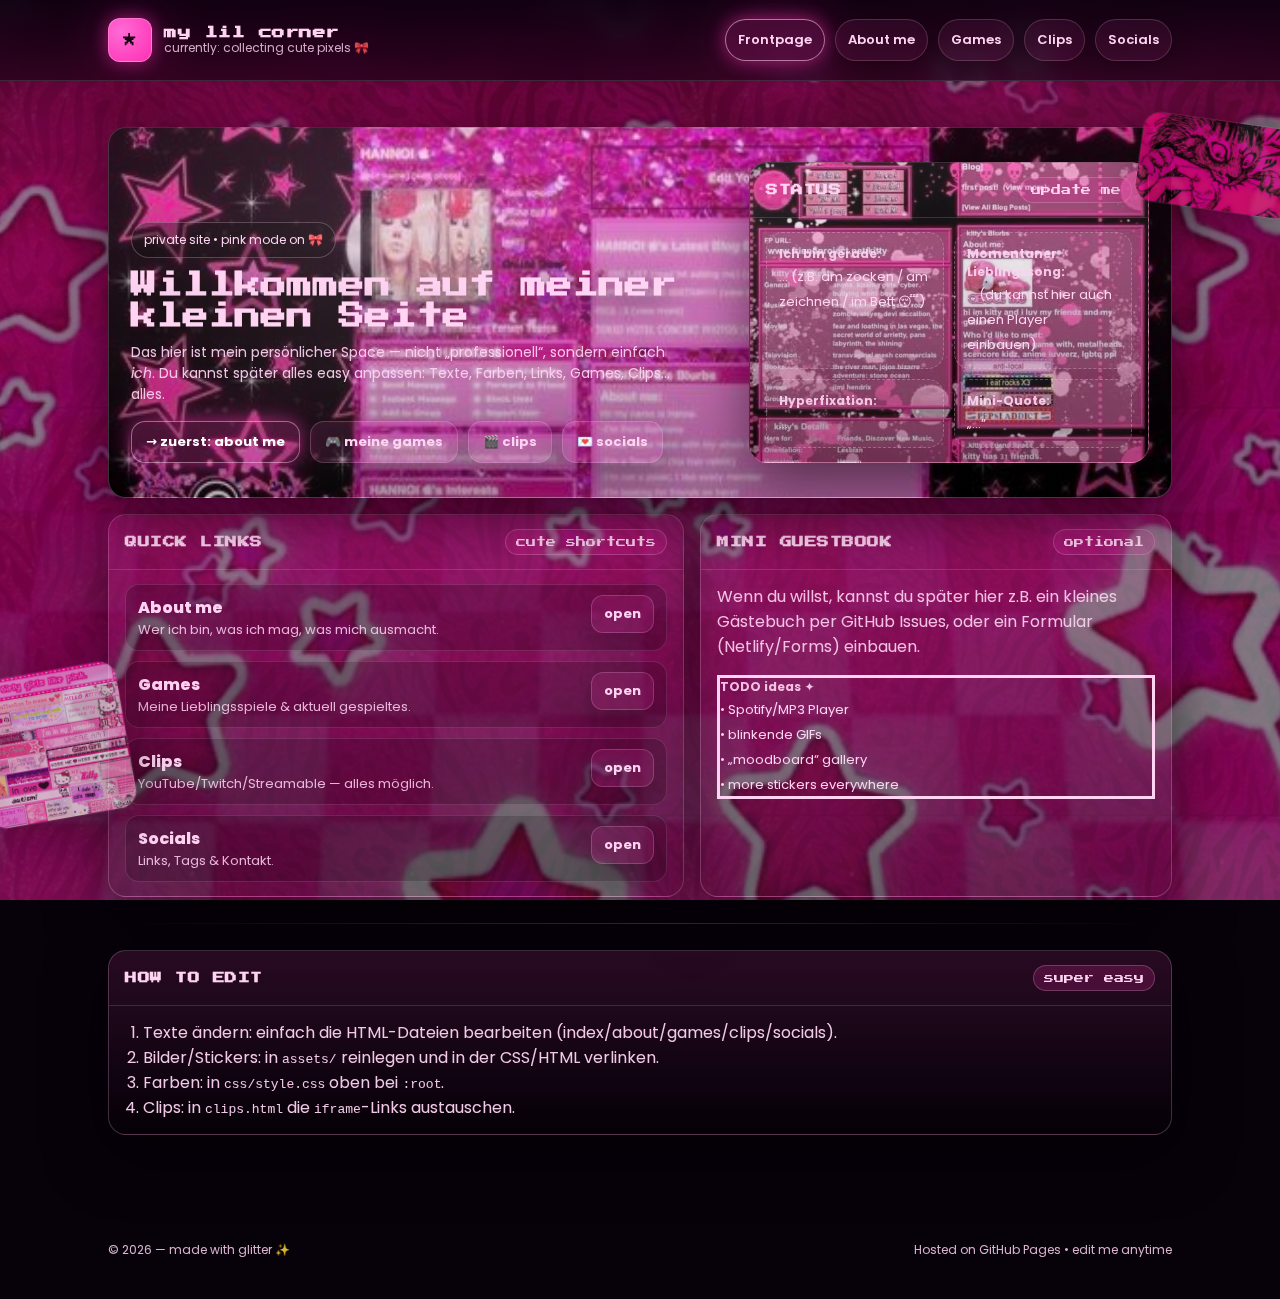
<file: index.html>
<!doctype html>
<html lang="de">
<head>
  <meta charset="utf-8" />
  <meta name="viewport" content="width=device-width, initial-scale=1" />
  <title>Frontpage ✦ my lil corner</title>
  <meta name="description" content="Private persönliche Seite — pink, glitzer, games." />
  <link rel="preconnect" href="https://fonts.googleapis.com">
  <link rel="preconnect" href="https://fonts.gstatic.com" crossorigin>
  <link href="https://fonts.googleapis.com/css2?family=Poppins:wght@400;600;700&family=Press+Start+2P&display=swap" rel="stylesheet">
  <link rel="stylesheet" href="css/style.css" />
</head>
<body data-page="home">
  <div class="bg-wrap"></div>
  <div class="bg-stars"></div>
  <div class="bg-leopard"></div>
  <div class="glitter"></div>

  <!-- stickers -->
  <div class="sticker s1" aria-hidden="true"><img src="assets/Download_2.jpg" alt=""></div>
  <div class="sticker s2" aria-hidden="true"><img src="assets/picmix.com_12892859.gif" alt=""></div>

  <header>
    <div class="container topbar">
      <a class="brand" href="index.html">
        <div class="logo">★</div>
        <div class="title">
          <strong>my lil corner</strong>
          <span data-mood>currently: vibing ✧</span>
        </div>
      </a>

      <nav class="nav" aria-label="Seiten">
        <a href="index.html" data-page="home">Frontpage</a>
        <a href="about.html" data-page="about">About me</a>
        <a href="games.html" data-page="games">Games</a>
        <a href="clips.html" data-page="clips">Clips</a>
        <a href="socials.html" data-page="socials">Socials</a>
      </nav>
    </div>
  </header>

  <main>
    <div class="container">
      
<section class="hero" aria-label="Willkommen">
  <div class="hero-inner">
    <div>
      <div class="badge">private site • pink mode on 🎀</div>
      <h1>Willkommen auf meiner kleinen Seite</h1>
      <p class="lead">
        Das hier ist mein persönlicher Space — nicht „professionell“, sondern einfach <em>ich</em>.
        Du kannst später alles easy anpassen: Texte, Farben, Links, Games, Clips… alles.
      </p>

      <div class="hero-actions">
        <a class="btn primary" href="about.html">→ zuerst: about me</a>
        <a class="btn" href="games.html">🎮 meine games</a>
        <a class="btn" href="clips.html">🎬 clips</a>
        <a class="btn" href="socials.html">💌 socials</a>
      </div>
    </div>

    <div class="card" style="background:linear-gradient(180deg, rgba(255,214,243,.10), rgba(0,0,0,.28)), url('assets/Download_3.jpg'); background-size:cover; background-position:center;">
      <div class="card-head">
        <h2>STATUS</h2>
        <span class="pill">update me</span>
      </div>
      <div class="card-body">
        <div class="kv">
          <div class="tile">
            <strong>Ich bin gerade:</strong>
            <span>… (z.B. am zocken / am zeichnen / im Bett 😴)</span>
          </div>
          <div class="tile">
            <strong>Momentaner Lieblingssong:</strong>
            <span>… (du kannst hier auch einen Player einbauen)</span>
          </div>
          <div class="tile">
            <strong>Hyperfixation:</strong>
            <span>…</span>
          </div>
          <div class="tile">
            <strong>Mini-Quote:</strong>
            <span>„…“</span>
          </div>
        </div>
      </div>
    </div>
  </div>
</section>

<div class="panel-grid">
  <section class="card">
    <div class="card-head">
      <h2>QUICK LINKS</h2>
      <span class="pill">cute shortcuts</span>
    </div>
    <div class="card-body">
      <div class="list">
        <div class="row">
          <div>
            <div style="font-weight:800">About me</div>
            <div class="meta">Wer ich bin, was ich mag, was mich ausmacht.</div>
          </div>
          <a class="btn" href="about.html" style="padding:8px 12px; border-radius:12px">open</a>
        </div>

        <div class="row">
          <div>
            <div style="font-weight:800">Games</div>
            <div class="meta">Meine Lieblingsspiele & aktuell gespieltes.</div>
          </div>
          <a class="btn" href="games.html" style="padding:8px 12px; border-radius:12px">open</a>
        </div>

        <div class="row">
          <div>
            <div style="font-weight:800">Clips</div>
            <div class="meta">YouTube/Twitch/Streamable — alles möglich.</div>
          </div>
          <a class="btn" href="clips.html" style="padding:8px 12px; border-radius:12px">open</a>
        </div>

        <div class="row">
          <div>
            <div style="font-weight:800">Socials</div>
            <div class="meta">Links, Tags & Kontakt.</div>
          </div>
          <a class="btn" href="socials.html" style="padding:8px 12px; border-radius:12px">open</a>
        </div>
      </div>
    </div>
  </section>

  <aside class="card">
    <div class="card-head">
      <h2>MINI GUESTBOOK</h2>
      <span class="pill">optional</span>
    </div>
    <div class="card-body">
      <p style="margin-top:0; opacity:.9">
        Wenn du willst, kannst du später hier z.B. ein kleines Gästebuch per GitHub Issues,
        oder ein Formular (Netlify/Forms) einbauen.
      </p>
      <div class="tile" style="border-style:solid">
        <strong>TODO ideas ✦</strong>
        <span>
          • Spotify/MP3 Player<br>
          • blinkende GIFs<br>
          • „moodboard“ gallery<br>
          • more stickers everywhere
        </span>
      </div>
    </div>
  </aside>
</div>

<hr class="sep" />

<section class="card">
  <div class="card-head">
    <h2>HOW TO EDIT</h2>
    <span class="pill">super easy</span>
  </div>
  <div class="card-body">
    <ol style="margin:0; padding-left: 18px; opacity:.95">
      <li>Texte ändern: einfach die HTML-Dateien bearbeiten (index/about/games/clips/socials).</li>
      <li>Bilder/Stickers: in <code>assets/</code> reinlegen und in der CSS/HTML verlinken.</li>
      <li>Farben: in <code>css/style.css</code> oben bei <code>:root</code>.</li>
      <li>Clips: in <code>clips.html</code> die <code>iframe</code>-Links austauschen.</li>
    </ol>
  </div>
</section>

    </div>
  </main>

  <footer>
    <div class="foot">
      <div>© <span data-year></span> — made with glitter ✨</div>
      <div>Hosted on GitHub Pages • edit me anytime</div>
    </div>
  </footer>

  <script src="js/main.js"></script>
</body>
</html>
</file>
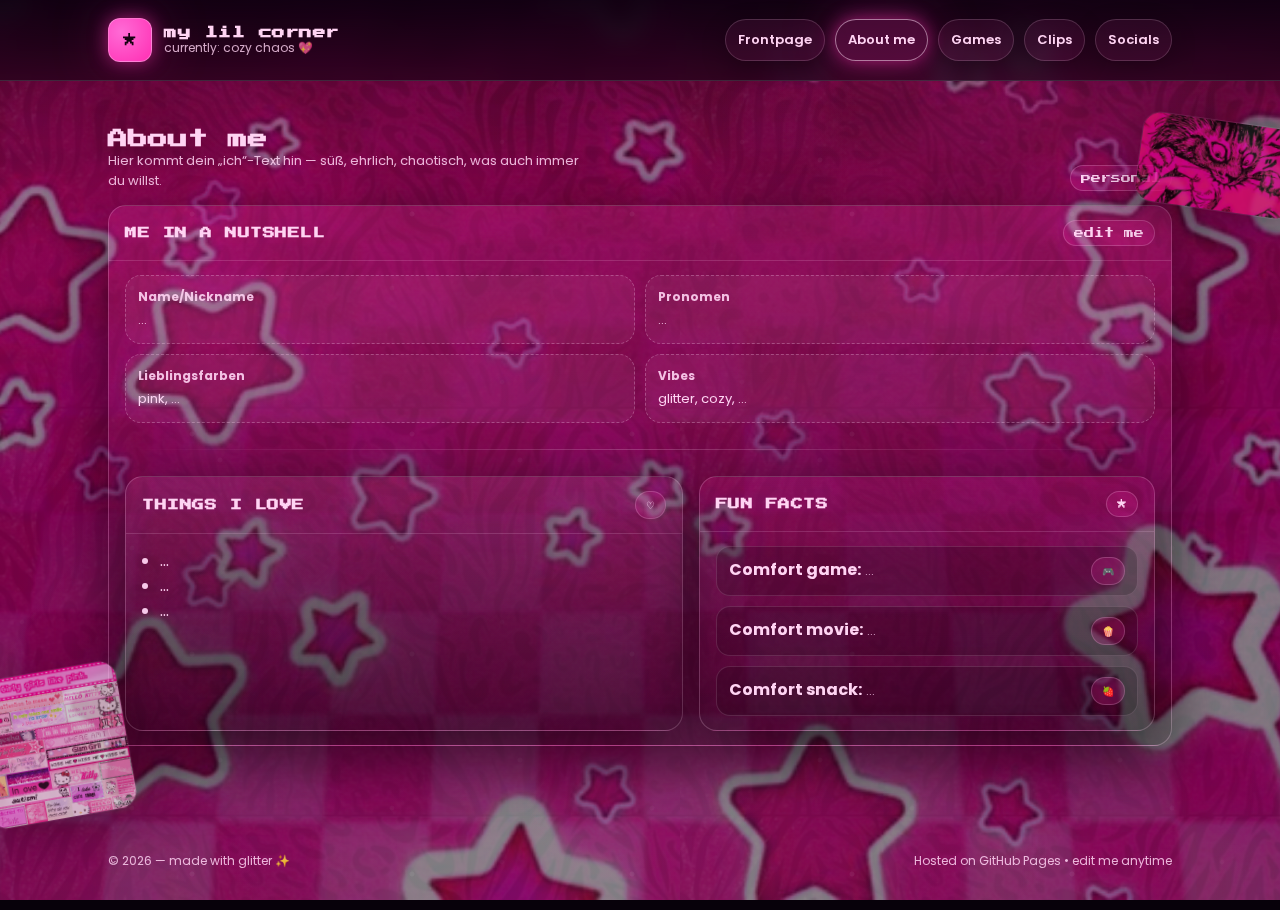
<file: about.html>
<!doctype html>
<html lang="de">
<head>
  <meta charset="utf-8" />
  <meta name="viewport" content="width=device-width, initial-scale=1" />
  <title>About me ✦ my lil corner</title>
  <meta name="description" content="Private persönliche Seite — pink, glitzer, games." />
  <link rel="preconnect" href="https://fonts.googleapis.com">
  <link rel="preconnect" href="https://fonts.gstatic.com" crossorigin>
  <link href="https://fonts.googleapis.com/css2?family=Poppins:wght@400;600;700&family=Press+Start+2P&display=swap" rel="stylesheet">
  <link rel="stylesheet" href="css/style.css" />
</head>
<body data-page="about">
  <div class="bg-wrap"></div>
  <div class="bg-stars"></div>
  <div class="bg-leopard"></div>
  <div class="glitter"></div>

  <!-- stickers -->
  <div class="sticker s1" aria-hidden="true"><img src="assets/Download_2.jpg" alt=""></div>
  <div class="sticker s2" aria-hidden="true"><img src="assets/picmix.com_12892859.gif" alt=""></div>

  <header>
    <div class="container topbar">
      <a class="brand" href="index.html">
        <div class="logo">★</div>
        <div class="title">
          <strong>my lil corner</strong>
          <span data-mood>currently: vibing ✧</span>
        </div>
      </a>

      <nav class="nav" aria-label="Seiten">
        <a href="index.html" data-page="home">Frontpage</a>
        <a href="about.html" data-page="about">About me</a>
        <a href="games.html" data-page="games">Games</a>
        <a href="clips.html" data-page="clips">Clips</a>
        <a href="socials.html" data-page="socials">Socials</a>
      </nav>
    </div>
  </header>

  <main>
    <div class="container">
      
<div class="page-title">
  <div>
    <h1>About me</h1>
    <p>Hier kommt dein „ich“-Text hin — süß, ehrlich, chaotisch, was auch immer du willst.</p>
  </div>
  <span class="pill">personal</span>
</div>

<section class="card">
  <div class="card-head">
    <h2>ME IN A NUTSHELL</h2>
    <span class="pill">edit me</span>
  </div>
  <div class="card-body">
    <div class="kv">
      <div class="tile"><strong>Name/Nickname</strong><span>…</span></div>
      <div class="tile"><strong>Pronomen</strong><span>…</span></div>
      <div class="tile"><strong>Lieblingsfarben</strong><span>pink, …</span></div>
      <div class="tile"><strong>Vibes</strong><span>glitter, cozy, …</span></div>
    </div>

    <hr class="sep" />

    <div class="panel-grid" style="margin-top:0">
      <div class="card" style="background: linear-gradient(180deg, rgba(255,214,243,.08), rgba(0,0,0,.28));">
        <div class="card-head"><h2>THINGS I LOVE</h2><span class="pill">♡</span></div>
        <div class="card-body">
          <ul style="margin:0; padding-left: 18px; opacity:.95">
            <li>…</li>
            <li>…</li>
            <li>…</li>
          </ul>
        </div>
      </div>

      <div class="card" style="background: linear-gradient(180deg, rgba(255,47,179,.10), rgba(0,0,0,.25));">
        <div class="card-head"><h2>FUN FACTS</h2><span class="pill">★</span></div>
        <div class="card-body">
          <div class="list">
            <div class="row"><div><strong>Comfort game:</strong> <span class="meta">…</span></div><span class="pill">🎮</span></div>
            <div class="row"><div><strong>Comfort movie:</strong> <span class="meta">…</span></div><span class="pill">🍿</span></div>
            <div class="row"><div><strong>Comfort snack:</strong> <span class="meta">…</span></div><span class="pill">🍓</span></div>
          </div>
        </div>
      </div>
    </div>

  </div>
</section>

    </div>
  </main>

  <footer>
    <div class="foot">
      <div>© <span data-year></span> — made with glitter ✨</div>
      <div>Hosted on GitHub Pages • edit me anytime</div>
    </div>
  </footer>

  <script src="js/main.js"></script>
</body>
</html>
</file>
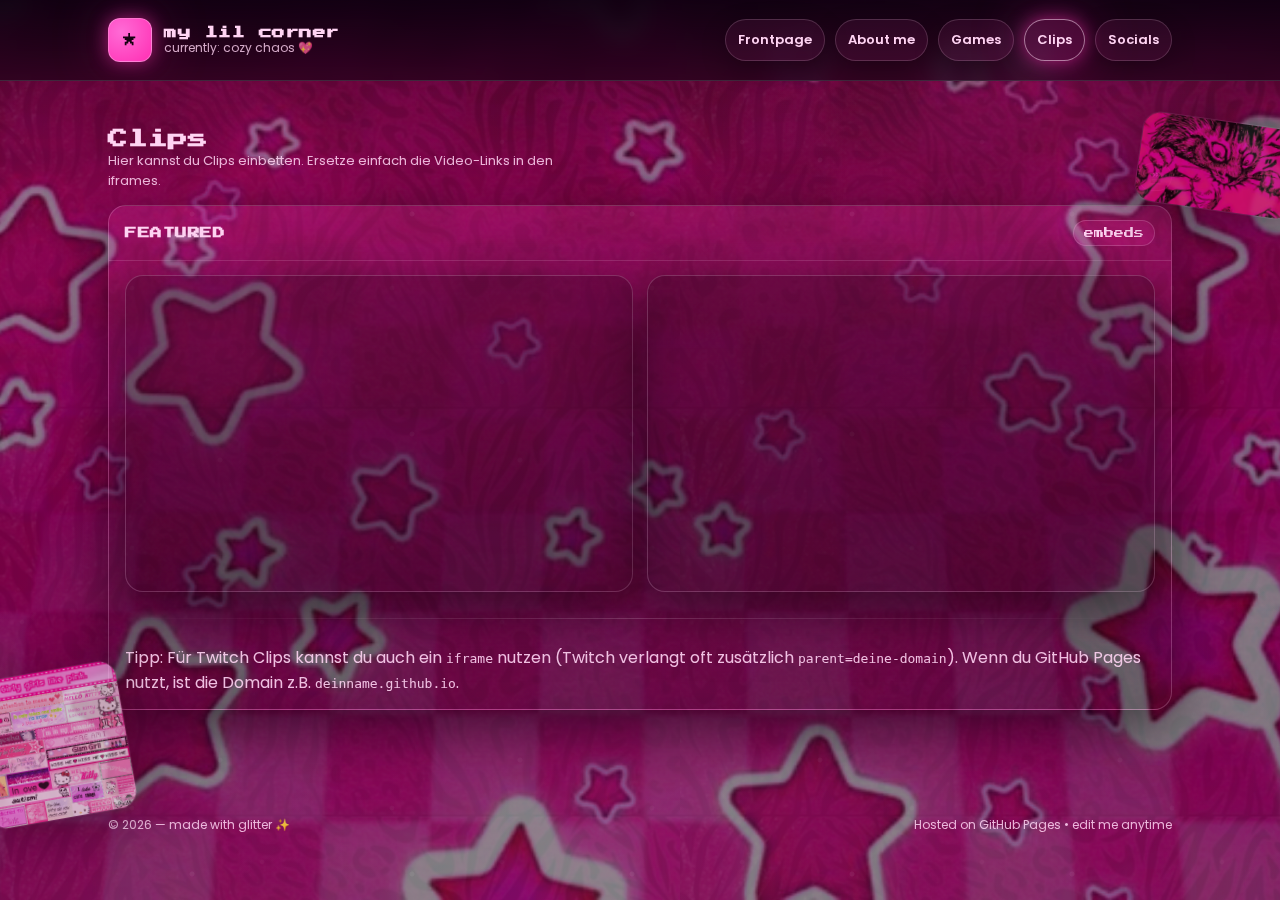
<file: clips.html>
<!doctype html>
<html lang="de">
<head>
  <meta charset="utf-8" />
  <meta name="viewport" content="width=device-width, initial-scale=1" />
  <title>Clips ✦ my lil corner</title>
  <meta name="description" content="Private persönliche Seite — pink, glitzer, games." />
  <link rel="preconnect" href="https://fonts.googleapis.com">
  <link rel="preconnect" href="https://fonts.gstatic.com" crossorigin>
  <link href="https://fonts.googleapis.com/css2?family=Poppins:wght@400;600;700&family=Press+Start+2P&display=swap" rel="stylesheet">
  <link rel="stylesheet" href="css/style.css" />
</head>
<body data-page="clips">
  <div class="bg-wrap"></div>
  <div class="bg-stars"></div>
  <div class="bg-leopard"></div>
  <div class="glitter"></div>

  <!-- stickers -->
  <div class="sticker s1" aria-hidden="true"><img src="assets/Download_2.jpg" alt=""></div>
  <div class="sticker s2" aria-hidden="true"><img src="assets/picmix.com_12892859.gif" alt=""></div>

  <header>
    <div class="container topbar">
      <a class="brand" href="index.html">
        <div class="logo">★</div>
        <div class="title">
          <strong>my lil corner</strong>
          <span data-mood>currently: vibing ✧</span>
        </div>
      </a>

      <nav class="nav" aria-label="Seiten">
        <a href="index.html" data-page="home">Frontpage</a>
        <a href="about.html" data-page="about">About me</a>
        <a href="games.html" data-page="games">Games</a>
        <a href="clips.html" data-page="clips">Clips</a>
        <a href="socials.html" data-page="socials">Socials</a>
      </nav>
    </div>
  </header>

  <main>
    <div class="container">
      
<div class="page-title">
  <div>
    <h1>Clips</h1>
    <p>Hier kannst du Clips einbetten. Ersetze einfach die Video-Links in den iframes.</p>
  </div>
  <span class="pill">🎬</span>
</div>

<section class="card">
  <div class="card-head">
    <h2>FEATURED</h2>
    <span class="pill">embeds</span>
  </div>
  <div class="card-body">
    <div class="embed-grid">
      <div class="embed">
        <!-- Example YouTube embed (replace VIDEO_ID) -->
        <iframe
          src="https://www.youtube.com/embed/VIDEO_ID"
          title="YouTube video"
          allow="accelerometer; autoplay; clipboard-write; encrypted-media; gyroscope; picture-in-picture; web-share"
          allowfullscreen></iframe>
      </div>
      <div class="embed">
        <!-- Example YouTube embed -->
        <iframe
          src="https://www.youtube.com/embed/VIDEO_ID_2"
          title="YouTube video"
          allow="accelerometer; autoplay; clipboard-write; encrypted-media; gyroscope; picture-in-picture; web-share"
          allowfullscreen></iframe>
      </div>
    </div>

    <hr class="sep" />

    <p style="margin:0; opacity:.9">
      Tipp: Für Twitch Clips kannst du auch ein <code>iframe</code> nutzen (Twitch verlangt oft zusätzlich <code>parent=deine-domain</code>).
      Wenn du GitHub Pages nutzt, ist die Domain z.B. <code>deinname.github.io</code>.
    </p>
  </div>
</section>

    </div>
  </main>

  <footer>
    <div class="foot">
      <div>© <span data-year></span> — made with glitter ✨</div>
      <div>Hosted on GitHub Pages • edit me anytime</div>
    </div>
  </footer>

  <script src="js/main.js"></script>
</body>
</html>
</file>
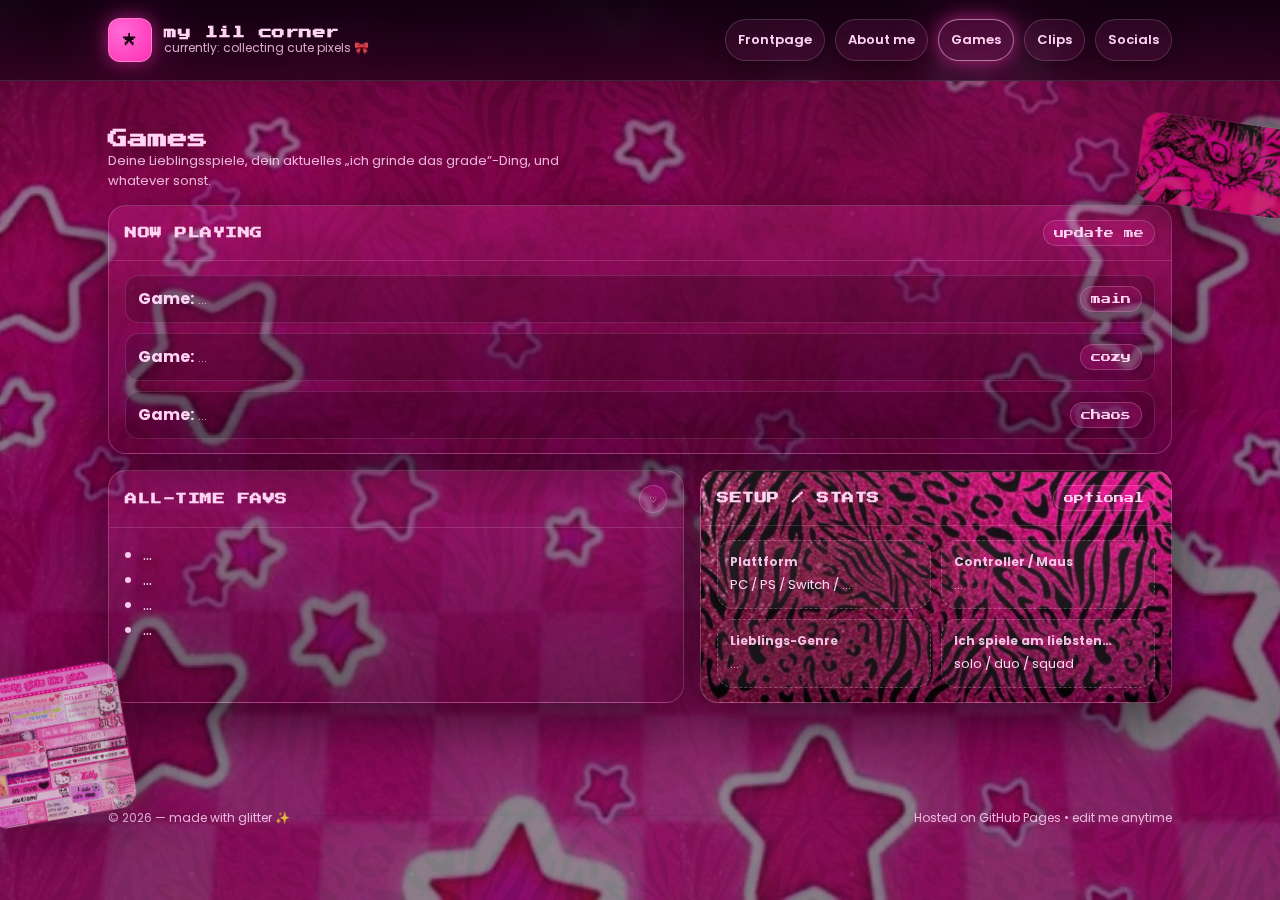
<file: games.html>
<!doctype html>
<html lang="de">
<head>
  <meta charset="utf-8" />
  <meta name="viewport" content="width=device-width, initial-scale=1" />
  <title>Games ✦ my lil corner</title>
  <meta name="description" content="Private persönliche Seite — pink, glitzer, games." />
  <link rel="preconnect" href="https://fonts.googleapis.com">
  <link rel="preconnect" href="https://fonts.gstatic.com" crossorigin>
  <link href="https://fonts.googleapis.com/css2?family=Poppins:wght@400;600;700&family=Press+Start+2P&display=swap" rel="stylesheet">
  <link rel="stylesheet" href="css/style.css" />
</head>
<body data-page="games">
  <div class="bg-wrap"></div>
  <div class="bg-stars"></div>
  <div class="bg-leopard"></div>
  <div class="glitter"></div>

  <!-- stickers -->
  <div class="sticker s1" aria-hidden="true"><img src="assets/Download_2.jpg" alt=""></div>
  <div class="sticker s2" aria-hidden="true"><img src="assets/picmix.com_12892859.gif" alt=""></div>

  <header>
    <div class="container topbar">
      <a class="brand" href="index.html">
        <div class="logo">★</div>
        <div class="title">
          <strong>my lil corner</strong>
          <span data-mood>currently: vibing ✧</span>
        </div>
      </a>

      <nav class="nav" aria-label="Seiten">
        <a href="index.html" data-page="home">Frontpage</a>
        <a href="about.html" data-page="about">About me</a>
        <a href="games.html" data-page="games">Games</a>
        <a href="clips.html" data-page="clips">Clips</a>
        <a href="socials.html" data-page="socials">Socials</a>
      </nav>
    </div>
  </header>

  <main>
    <div class="container">
      
<div class="page-title">
  <div>
    <h1>Games</h1>
    <p>Deine Lieblingsspiele, dein aktuelles „ich grinde das grade“-Ding, und whatever sonst.</p>
  </div>
  <span class="pill">🎮</span>
</div>

<section class="card">
  <div class="card-head">
    <h2>NOW PLAYING</h2>
    <span class="pill">update me</span>
  </div>
  <div class="card-body">
    <div class="list">
      <div class="row"><div><strong>Game:</strong> <span class="meta">…</span></div><span class="pill">main</span></div>
      <div class="row"><div><strong>Game:</strong> <span class="meta">…</span></div><span class="pill">cozy</span></div>
      <div class="row"><div><strong>Game:</strong> <span class="meta">…</span></div><span class="pill">chaos</span></div>
    </div>
  </div>
</section>

<div class="panel-grid">
  <section class="card">
    <div class="card-head">
      <h2>ALL-TIME FAVS</h2>
      <span class="pill">♡</span>
    </div>
    <div class="card-body">
      <ul style="margin:0; padding-left:18px; opacity:.95">
        <li>…</li>
        <li>…</li>
        <li>…</li>
        <li>…</li>
      </ul>
    </div>
  </section>

  <aside class="card" style="background:linear-gradient(180deg, rgba(255,214,243,.08), rgba(0,0,0,.28)), url('assets/Download_1.jpg'); background-size: 520px auto;">
    <div class="card-head">
      <h2>SETUP / STATS</h2>
      <span class="pill">optional</span>
    </div>
    <div class="card-body">
      <div class="kv">
        <div class="tile"><strong>Plattform</strong><span>PC / PS / Switch / …</span></div>
        <div class="tile"><strong>Controller / Maus</strong><span>…</span></div>
        <div class="tile"><strong>Lieblings-Genre</strong><span>…</span></div>
        <div class="tile"><strong>Ich spiele am liebsten…</strong><span>solo / duo / squad</span></div>
      </div>
    </div>
  </aside>
</div>

    </div>
  </main>

  <footer>
    <div class="foot">
      <div>© <span data-year></span> — made with glitter ✨</div>
      <div>Hosted on GitHub Pages • edit me anytime</div>
    </div>
  </footer>

  <script src="js/main.js"></script>
</body>
</html>
</file>
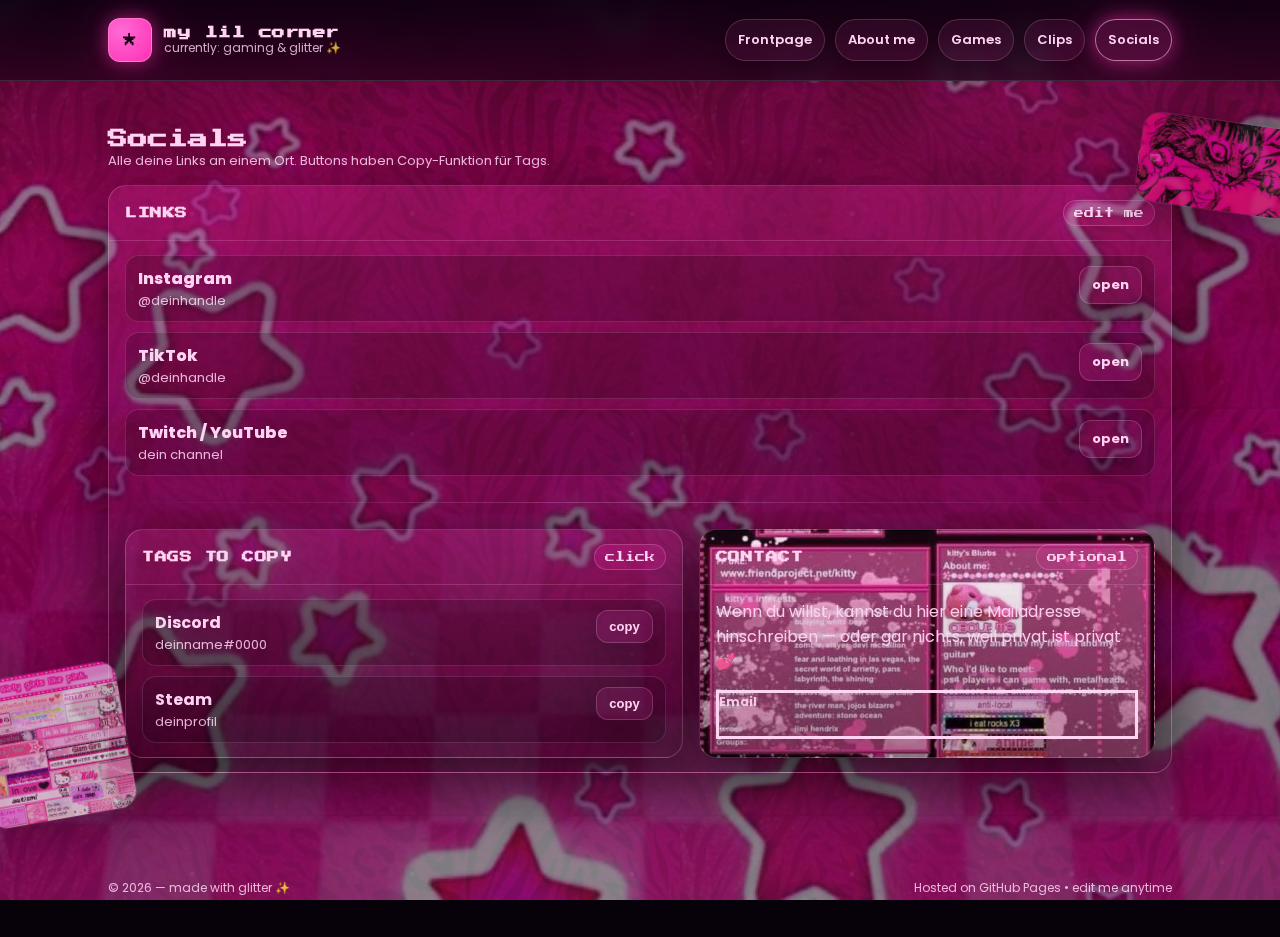
<file: socials.html>
<!doctype html>
<html lang="de">
<head>
  <meta charset="utf-8" />
  <meta name="viewport" content="width=device-width, initial-scale=1" />
  <title>Socials ✦ my lil corner</title>
  <meta name="description" content="Private persönliche Seite — pink, glitzer, games." />
  <link rel="preconnect" href="https://fonts.googleapis.com">
  <link rel="preconnect" href="https://fonts.gstatic.com" crossorigin>
  <link href="https://fonts.googleapis.com/css2?family=Poppins:wght@400;600;700&family=Press+Start+2P&display=swap" rel="stylesheet">
  <link rel="stylesheet" href="css/style.css" />
</head>
<body data-page="socials">
  <div class="bg-wrap"></div>
  <div class="bg-stars"></div>
  <div class="bg-leopard"></div>
  <div class="glitter"></div>

  <!-- stickers -->
  <div class="sticker s1" aria-hidden="true"><img src="assets/Download_2.jpg" alt=""></div>
  <div class="sticker s2" aria-hidden="true"><img src="assets/picmix.com_12892859.gif" alt=""></div>

  <header>
    <div class="container topbar">
      <a class="brand" href="index.html">
        <div class="logo">★</div>
        <div class="title">
          <strong>my lil corner</strong>
          <span data-mood>currently: vibing ✧</span>
        </div>
      </a>

      <nav class="nav" aria-label="Seiten">
        <a href="index.html" data-page="home">Frontpage</a>
        <a href="about.html" data-page="about">About me</a>
        <a href="games.html" data-page="games">Games</a>
        <a href="clips.html" data-page="clips">Clips</a>
        <a href="socials.html" data-page="socials">Socials</a>
      </nav>
    </div>
  </header>

  <main>
    <div class="container">
      
<div class="page-title">
  <div>
    <h1>Socials</h1>
    <p>Alle deine Links an einem Ort. Buttons haben Copy-Funktion für Tags.</p>
  </div>
  <span class="pill">💌</span>
</div>

<section class="card">
  <div class="card-head">
    <h2>LINKS</h2>
    <span class="pill">edit me</span>
  </div>
  <div class="card-body">
    <div class="list">
      <div class="row">
        <div>
          <div style="font-weight:800">Instagram</div>
          <div class="meta">@deinhandle</div>
        </div>
        <a class="btn" href="#" target="_blank" rel="noreferrer" style="padding:8px 12px; border-radius:12px">open</a>
      </div>

      <div class="row">
        <div>
          <div style="font-weight:800">TikTok</div>
          <div class="meta">@deinhandle</div>
        </div>
        <a class="btn" href="#" target="_blank" rel="noreferrer" style="padding:8px 12px; border-radius:12px">open</a>
      </div>

      <div class="row">
        <div>
          <div style="font-weight:800">Twitch / YouTube</div>
          <div class="meta">dein channel</div>
        </div>
        <a class="btn" href="#" target="_blank" rel="noreferrer" style="padding:8px 12px; border-radius:12px">open</a>
      </div>
    </div>

    <hr class="sep" />

    <div class="panel-grid" style="margin-top:0">
      <div class="card">
        <div class="card-head"><h2>TAGS TO COPY</h2><span class="pill">click</span></div>
        <div class="card-body">
          <div class="list">
            <div class="row">
              <div><strong>Discord</strong><div class="meta">deinname#0000</div></div>
              <button class="btn" data-copy="deinname#0000" type="button" style="padding:8px 12px; border-radius:12px">copy</button>
            </div>
            <div class="row">
              <div><strong>Steam</strong><div class="meta">deinprofil</div></div>
              <button class="btn" data-copy="deinprofil" type="button" style="padding:8px 12px; border-radius:12px">copy</button>
            </div>
          </div>
        </div>
      </div>

      <div class="card" style="background: linear-gradient(180deg, rgba(255,47,179,.08), rgba(0,0,0,.25)), url('assets/Download_3.jpg'); background-size:cover; background-position:center;">
        <div class="card-head"><h2>CONTACT</h2><span class="pill">optional</span></div>
        <div class="card-body">
          <p style="margin-top:0; opacity:.95">
            Wenn du willst, kannst du hier eine Mailadresse hinschreiben — oder gar nichts, weil privat ist privat 💕
          </p>
          <div class="tile" style="border-style:solid">
            <strong>Email</strong>
            <span>…</span>
          </div>
        </div>
      </div>
    </div>

  </div>
</section>

    </div>
  </main>

  <footer>
    <div class="foot">
      <div>© <span data-year></span> — made with glitter ✨</div>
      <div>Hosted on GitHub Pages • edit me anytime</div>
    </div>
  </footer>

  <script src="js/main.js"></script>
</body>
</html>
</file>
<file: css/style.css>
/* ✦ Personal Pink Site ✦
   Edit colors quickly in :root.
*/
:root{
  --bg:#07010a;
  --hot:#ff2fb3;
  --pink:#ff6bd6;
  --soft:#ffd4f3;
  --ink:#1b0015;
  --panel: rgba(255, 78, 193, .14);
  --panel2: rgba(255, 214, 243, .10);
  --border: rgba(255, 214, 243, .45);
  --glow: 0 0 18px rgba(255, 47, 179, .55), 0 0 60px rgba(255, 47, 179, .25);
  --radius: 18px;
  --shadow: 0 18px 60px rgba(0,0,0,.55);
  --max: 1100px;
}

*{box-sizing:border-box}
html,body{height:100%}
body{
  margin:0;
  color:var(--soft);
  background: var(--bg);
  font-family: "Poppins", system-ui, -apple-system, Segoe UI, Roboto, Arial, sans-serif;
  overflow-x:hidden;
}

a{color:var(--soft)}
a:hover{color:white}

::selection{background: rgba(255,47,179,.55); color:white}

/* Background layers */
.bg-wrap{
  position:fixed; inset:0;
  z-index:-2;
  background:
    radial-gradient(1000px 650px at 20% 20%, rgba(255,47,179,.18), transparent 60%),
    radial-gradient(900px 600px at 80% 10%, rgba(255,107,214,.14), transparent 55%),
    radial-gradient(1200px 800px at 50% 90%, rgba(255,214,243,.10), transparent 60%),
    linear-gradient(180deg, #07010a, #0c0010 40%, #050008);
}

.bg-stars{
  position:fixed; inset:0;
  z-index:-1;
  background-image: url("../assets/Download.jpg");
  background-size: cover;
  background-position:center;
  opacity:.45;
  filter:saturate(1.1) contrast(1.05);
}

.bg-leopard{
  position:fixed; inset:0;
  z-index:-1;
  background-image: url("../assets/Download_1.jpg");
  background-size: 680px auto;
  background-repeat: repeat;
  opacity:.12;
  mix-blend-mode: screen;
  pointer-events:none;
}

/* subtle glitter */
.glitter{
  position:fixed; inset:-50px;
  z-index:-1;
  background:
    radial-gradient(circle at 10% 20%, rgba(255,255,255,.18) 0 2px, transparent 3px),
    radial-gradient(circle at 70% 30%, rgba(255,255,255,.12) 0 1.8px, transparent 3px),
    radial-gradient(circle at 30% 80%, rgba(255,255,255,.10) 0 1.7px, transparent 3px),
    radial-gradient(circle at 90% 70%, rgba(255,255,255,.14) 0 2px, transparent 3px);
  background-size: 220px 220px, 260px 260px, 240px 240px, 300px 300px;
  animation: drift 14s linear infinite;
  opacity:.35;
  pointer-events:none;
}

@keyframes drift{
  from{ transform: translate3d(0,0,0) rotate(0deg); }
  to  { transform: translate3d(-60px, 40px,0) rotate(1deg); }
}

@media (prefers-reduced-motion: reduce){
  .glitter{animation:none}
}

/* Layout */
header{
  position:sticky; top:0; z-index:10;
  backdrop-filter: blur(10px);
  background: linear-gradient(180deg, rgba(10,0,14,.88), rgba(10,0,14,.55));
  border-bottom: 1px solid rgba(255,214,243,.18);
}

.container{max-width:var(--max); margin:0 auto; padding: 18px 18px}
.topbar{
  display:flex; gap:14px; align-items:center; justify-content:space-between;
}

.brand{
  display:flex; align-items:center; gap:12px;
  text-decoration:none;
}
.brand .logo{
  width:44px; height:44px; border-radius:12px;
  background: radial-gradient(circle at 30% 30%, var(--pink), var(--hot));
  box-shadow: var(--glow);
  border:1px solid rgba(255,214,243,.35);
  display:grid; place-items:center;
  font-family:"Press Start 2P", monospace;
  font-size:14px;
  color:#160011;
}
.brand .title{
  display:flex; flex-direction:column; line-height:1.1;
}
.brand .title strong{
  font-family:"Press Start 2P", monospace;
  font-size: 13px;
  letter-spacing:.5px;
}
.brand .title span{
  font-size:12px; opacity:.8;
}

.nav{
  display:flex; flex-wrap:wrap; gap:10px;
}
.nav a{
  text-decoration:none;
  padding:10px 12px;
  border-radius: 999px;
  border:1px solid rgba(255,214,243,.18);
  background: rgba(255, 78, 193, .08);
  box-shadow: 0 8px 24px rgba(0,0,0,.25);
  transition: transform .12s ease, border-color .12s ease, background .12s ease;
  font-weight:600;
  font-size:13px;
}
.nav a:hover{transform: translateY(-1px); border-color: rgba(255,214,243,.42); background: rgba(255,47,179,.14)}
.nav a[aria-current="page"]{
  border-color: rgba(255,214,243,.55);
  background: rgba(255,47,179,.20);
  box-shadow: var(--glow);
}

main{padding: 28px 0 60px}

.hero{
  position:relative;
  border-radius: var(--radius);
  overflow:hidden;
  border:1px solid rgba(255,214,243,.22);
  background:
    linear-gradient(180deg, rgba(255,47,179,.10), rgba(0,0,0,.28)),
    url("../assets/Download_4.jpg");
  background-size: cover;
  background-position:center;
  box-shadow: var(--shadow);
}

.hero::after{
  content:"";
  position:absolute; inset:0;
  background: radial-gradient(800px 520px at 30% 30%, rgba(255,214,243,.18), transparent 60%);
  pointer-events:none;
}

.hero-inner{
  padding: 34px 22px;
  display:grid;
  grid-template-columns: 1.2fr .8fr;
  gap:18px;
  align-items:end;
}

@media (max-width: 860px){
  .hero-inner{grid-template-columns: 1fr}
}

.badge{
  display:inline-flex;
  align-items:center; gap:8px;
  padding: 8px 12px;
  border-radius: 999px;
  background: rgba(0,0,0,.35);
  border:1px solid rgba(255,214,243,.25);
  font-size:12px;
}

h1{
  margin:12px 0 10px;
  font-family:"Press Start 2P", monospace;
  font-size: 26px;
  line-height:1.2;
  text-shadow: 0 8px 30px rgba(0,0,0,.65);
}

.lead{
  max-width: 62ch;
  font-size:14px;
  opacity:.92;
  margin:0 0 16px;
}

.hero-actions{
  display:flex; flex-wrap:wrap; gap:10px;
}

.btn{
  display:inline-flex; align-items:center; gap:10px;
  padding: 10px 14px;
  border-radius: 14px;
  border:1px solid rgba(255,214,243,.20);
  background: rgba(255, 78, 193, .10);
  color:var(--soft);
  text-decoration:none;
  font-weight:700;
  font-size:13px;
  box-shadow: 0 12px 40px rgba(0,0,0,.35);
  transition: transform .12s ease, background .12s ease, border-color .12s ease;
}
.btn:hover{transform: translateY(-1px); background: rgba(255,47,179,.18); border-color: rgba(255,214,243,.40)}
.btn.primary{
  background: rgba(255,47,179,.25);
  border-color: rgba(255,214,243,.45);
  box-shadow: var(--glow);
  color:white;
}

.panel-grid{
  display:grid;
  grid-template-columns: 1.1fr .9fr;
  gap:16px;
  margin-top: 16px;
}
@media (max-width: 900px){
  .panel-grid{grid-template-columns: 1fr}
}

.card{
  border-radius: var(--radius);
  border:1px solid rgba(255,214,243,.22);
  background: linear-gradient(180deg, var(--panel), rgba(0,0,0,.22));
  box-shadow: var(--shadow);
  overflow:hidden;
}

.card .card-head{
  padding: 14px 16px;
  border-bottom:1px solid rgba(255,214,243,.16);
  display:flex; align-items:center; justify-content:space-between; gap:10px;
}
.card .card-head h2{
  margin:0;
  font-family:"Press Start 2P", monospace;
  font-size:12px;
  letter-spacing:.5px;
}
.card .card-body{padding: 14px 16px}

.kv{
  display:grid;
  grid-template-columns: 1fr 1fr;
  gap:10px;
}
@media (max-width:540px){ .kv{grid-template-columns:1fr} }
.kv .tile{
  border-radius: 16px;
  border:1px dashed rgba(255,214,243,.28);
  background: rgba(255,214,243,.06);
  padding: 12px;
}
.tile strong{display:block; font-size:12px; opacity:.9}
.tile span{font-size:13px}

.list{
  display:flex; flex-direction:column; gap:10px;
}
.list .row{
  display:flex; align-items:flex-start; justify-content:space-between; gap:12px;
  padding: 10px 12px;
  border-radius: 14px;
  border:1px solid rgba(255,214,243,.14);
  background: rgba(0,0,0,.18);
}
.row .meta{opacity:.85; font-size:13px}
.pill{
  font-family:"Press Start 2P", monospace;
  font-size:10px;
  padding: 7px 10px;
  border-radius:999px;
  border:1px solid rgba(255,214,243,.22);
  background: rgba(255,47,179,.18);
  white-space:nowrap;
}

/* Page title */
.page-title{
  display:flex; align-items:flex-end; justify-content:space-between; gap:16px;
  margin: 0 0 14px;
}
.page-title h1{font-size:20px; margin:0}
.page-title p{margin:0; font-size:13px; opacity:.85; max-width:60ch}

/* Embeds */
.embed-grid{
  display:grid;
  grid-template-columns: repeat(2, minmax(0, 1fr));
  gap:14px;
}
@media (max-width: 860px){ .embed-grid{grid-template-columns:1fr} }
.embed{
  border-radius: 18px;
  overflow:hidden;
  border:1px solid rgba(255,214,243,.20);
  background: rgba(0,0,0,.25);
  box-shadow: var(--shadow);
}
.embed iframe, .embed video{
  width:100%; height: 315px; display:block; border:0;
}
@media (max-width: 460px){ .embed iframe{height: 230px} }

footer{
  padding: 28px 0 40px;
  opacity:.85;
  font-size:12px;
}
footer .foot{
  max-width:var(--max);
  margin:0 auto;
  padding: 0 18px;
  display:flex; flex-wrap:wrap; gap:10px;
  align-items:center; justify-content:space-between;
}
hr.sep{
  border:0; height:1px;
  background: linear-gradient(90deg, transparent, rgba(255,214,243,.22), transparent);
  margin: 26px 0;
}

/* Stickers */
.sticker{
  position:fixed;
  z-index:2;
  pointer-events:none;
  opacity:.80;
  filter: drop-shadow(0 10px 30px rgba(0,0,0,.55));
  transform: rotate(var(--rot, 0deg));
}
.sticker.s1{ width: 160px; right: -18px; top: 120px; --rot: 8deg; }
.sticker.s2{ width: 150px; left: -22px; bottom: 80px; --rot: -10deg; opacity:.65}
.sticker img{width:100%; height:auto; display:block; border-radius: 18px; border:1px solid rgba(255,214,243,.12); mix-blend-mode: screen;}

/* Click sparkles */
.sparkle{
  position:fixed;
  width:10px; height:10px;
  border-radius: 999px;
  background: rgba(255,255,255,.9);
  box-shadow: 0 0 18px rgba(255,47,179,.9);
  pointer-events:none;
  z-index:999;
  animation: pop .65s ease-out forwards;
}
@keyframes pop{
  0%{ transform: translate(-50%,-50%) scale(1); opacity:1}
  100%{ transform: translate(calc(-50% + var(--dx)), calc(-50% + var(--dy))) scale(.1); opacity:0}
}
</file>
